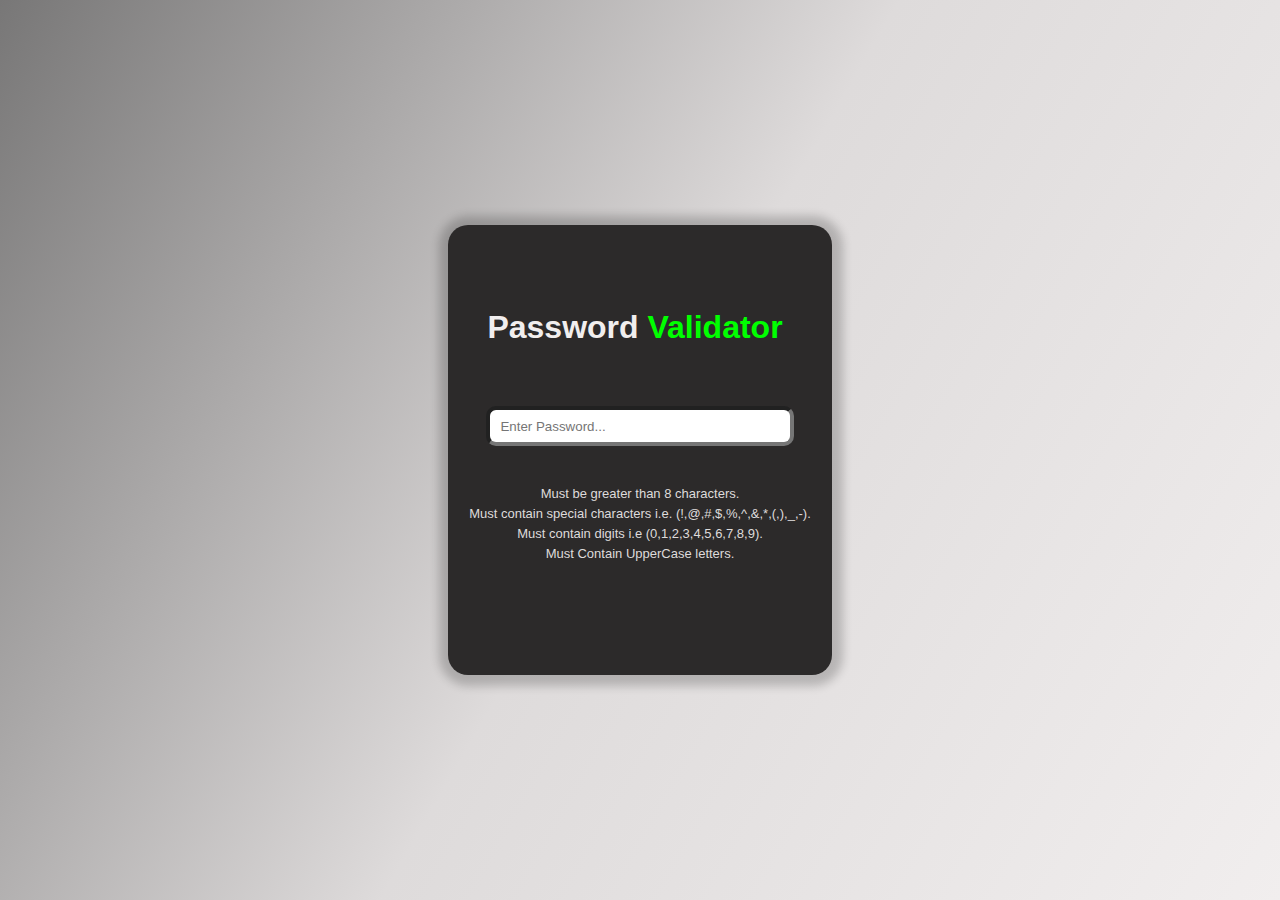
<file: Password Validator/index.html>
<!DOCTYPE html>
<html lang="en">
<head>
    <meta charset="UTF-8">
    <meta name="viewport" content="width=device-width, initial-scale=1.0">
    <title>Password Validator</title>
    <link rel="stylesheet" href="style.css">
</head>
<body>
    <div class="container">
        <h1>Password <span>Validator</span></h1>
        <div class="input">
            <input type="password" id="inp" placeholder="Enter Password..."/>
        </div>
        <div class="message" id="pass">

        </div>
        <div class="guide" id="guid">
            <ul id="len">
                Must be greater than 8 characters.
            </ul>
            <ul id="special">
                Must contain special characters i.e. (!,@,#,$,%,^,&,*,(,),_,-).  
            </ul>
            <ul id="dig">
                Must contain digits i.e (0,1,2,3,4,5,6,7,8,9).
            </ul>
            <ul id="upper">
                Must Contain UpperCase letters.
            </ul>
        </div>
    </div>
    <script src="script.js"></script>
</body>
</html>
</file>
<file: Password Validator/style.css>
*{
    margin: 0;
    padding: 0;
    box-sizing: border-box;
    font-family: 'Lucida Sans', 'Lucida Sans Regular', 'Lucida Grande', 'Lucida Sans Unicode', Geneva, Verdana, sans-serif;
}

body{
    height: 100dvh;
    width: 100dvw;
    display: flex;
    justify-content: center;
    align-items: center;
    background: linear-gradient(120deg,#787777,#dedbdb,#f1eeee);
}

.container{
    height: 50%;
    width: 30%;
    background-color: #2c2a2a;
    box-shadow: 1px 1px 10px 10px rgba(0,0,0,0.2);
    border-radius: 20px;
    display: flex;
    flex-direction: column;
    justify-content: center;
    align-items: center;
    gap: 20px;
}

.input{
    width: 80%;
    display: flex;
    justify-content: center;
    border: none;
}
.input input{
    height: 40px;
    width: 100%;
    border-radius: 10px;
    padding: 10px;
    border-width: 4px;
}

.message{
    width: 80%;
    font-size: 13px;
    margin-left: 5px;
}
.guide{
    font-size: 13px;
    display: flex;
    flex-direction: column;
    justify-content: center;
    align-items: center;
    color: #dedbdb;
    gap: 5px;
}
h1{
    color: #f1eeee;
    width: 100%;
    text-align: center;
    margin-top: -30px;
    margin-bottom: 40px;
    margin-left: -10px;
}
span{
    color: rgb(0,255,0);
}
</file>
